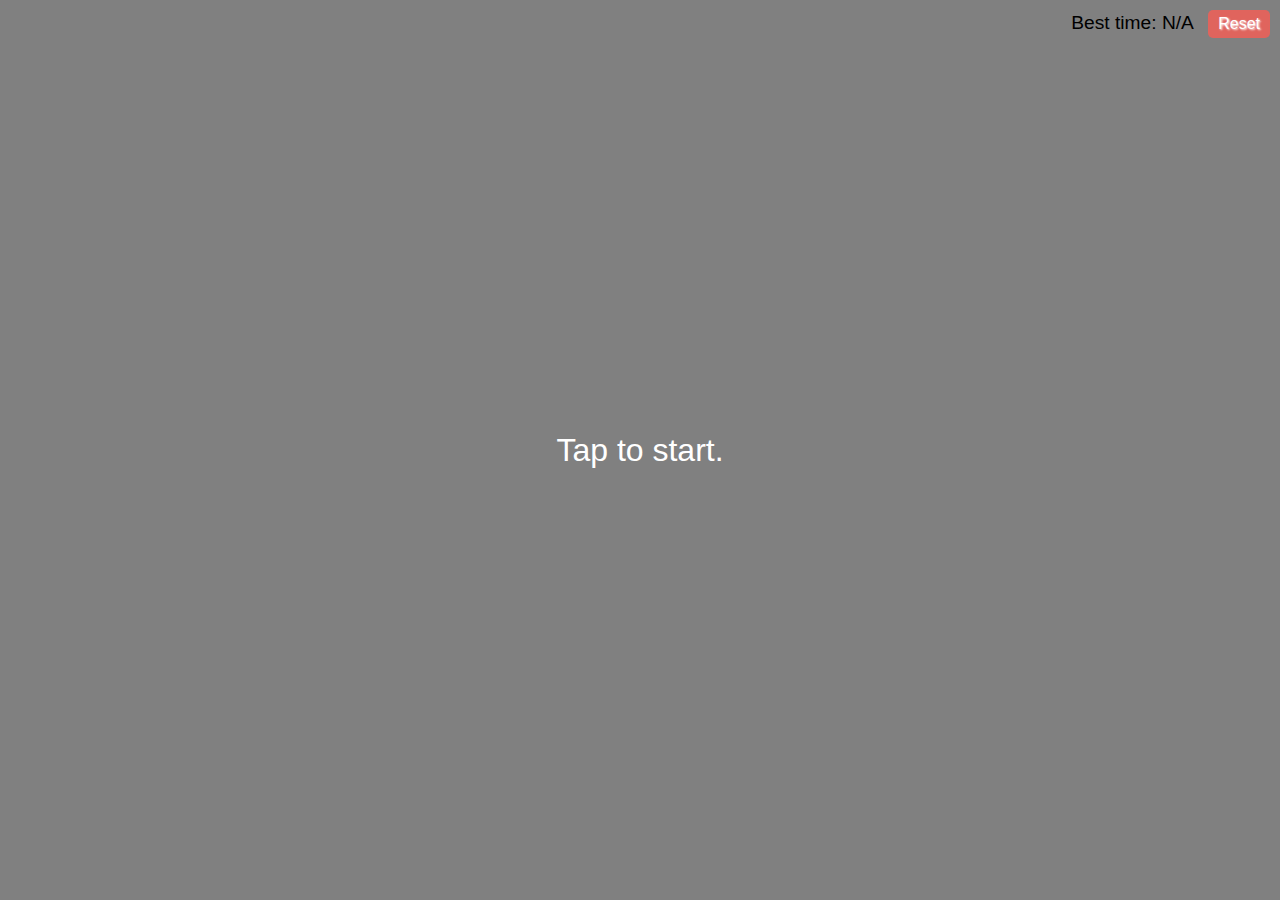
<file: web_app/index.html>
<!DOCTYPE html>
<html lang="en">
<head>
  <meta charset="UTF-8">
  <meta name="viewport" content="width=device-width, initial-scale=1.0">
  <title>Reaction time</title>
  <link rel="stylesheet" href="styles.css">
</head>
<body>
  <div id="best-time" class="best-time">
    <span>Best time: N/A</span>
    <button id="reset-button" class="reset-button">Reset</button>
  </div>
  <div id="screen" class="red">Wait for green...</div>
  <script src="script.js"></script>
</body>
</html>
</file>
<file: web_app/styles.css>
body {
    margin: 0;
    height: 100vh;
    display: flex;
    justify-content: center;
    align-items: center;
    font-family: Arial, sans-serif;
  }
  
  #screen {
    width: 100%;
    height: 100%;
    display: flex;
    justify-content: center;
    align-items: center;
    text-align: center;
    font-size: 2rem;
    color: white;
    cursor: pointer;
  }
  
  .red {
    background-color: rgb(224, 100, 93);
  }
  
  .green {
    background-color: rgb(92, 208, 92);
  }
  
  .neutral {
    background-color: gray;
  }
  
  .best-time {
    position: absolute;
    top: 10px;
    right: 10px;
    font-size: 1.2rem;
    color: black;
  }
  
  .reset-button {
    margin-left: 10px;
    padding: 5px 10px;
    font-size: 1rem;
    background-color: rgb(224, 100, 93);
    color: white;
    border: none;
    border-radius: 5px;
    cursor: pointer;
    text-shadow: 1px 1px 2px white; /* Add white outline to text */
  }
  
  .reset-button:hover {
    background-color: rgb(200, 80, 80);
  }
  
  .reset-button:active {
    background-color: rgb(180, 60, 60);
  }
</file>
